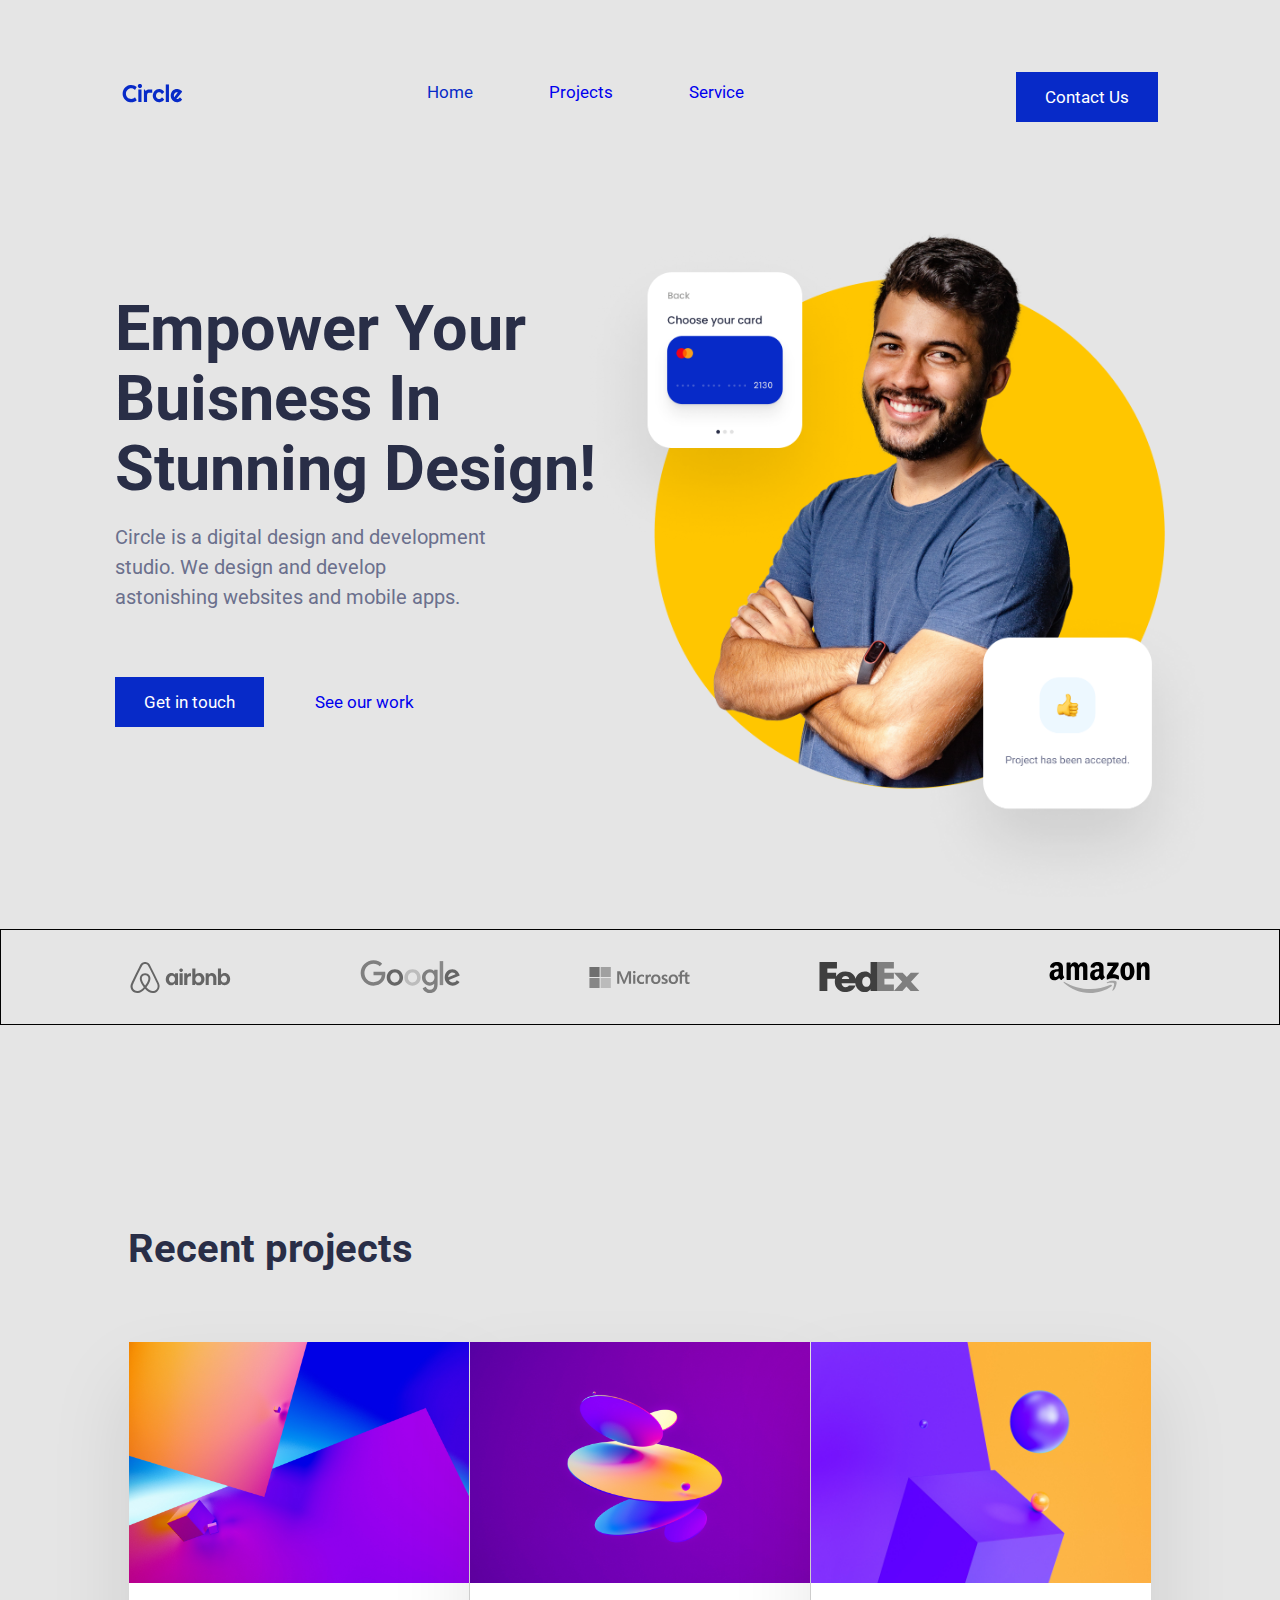
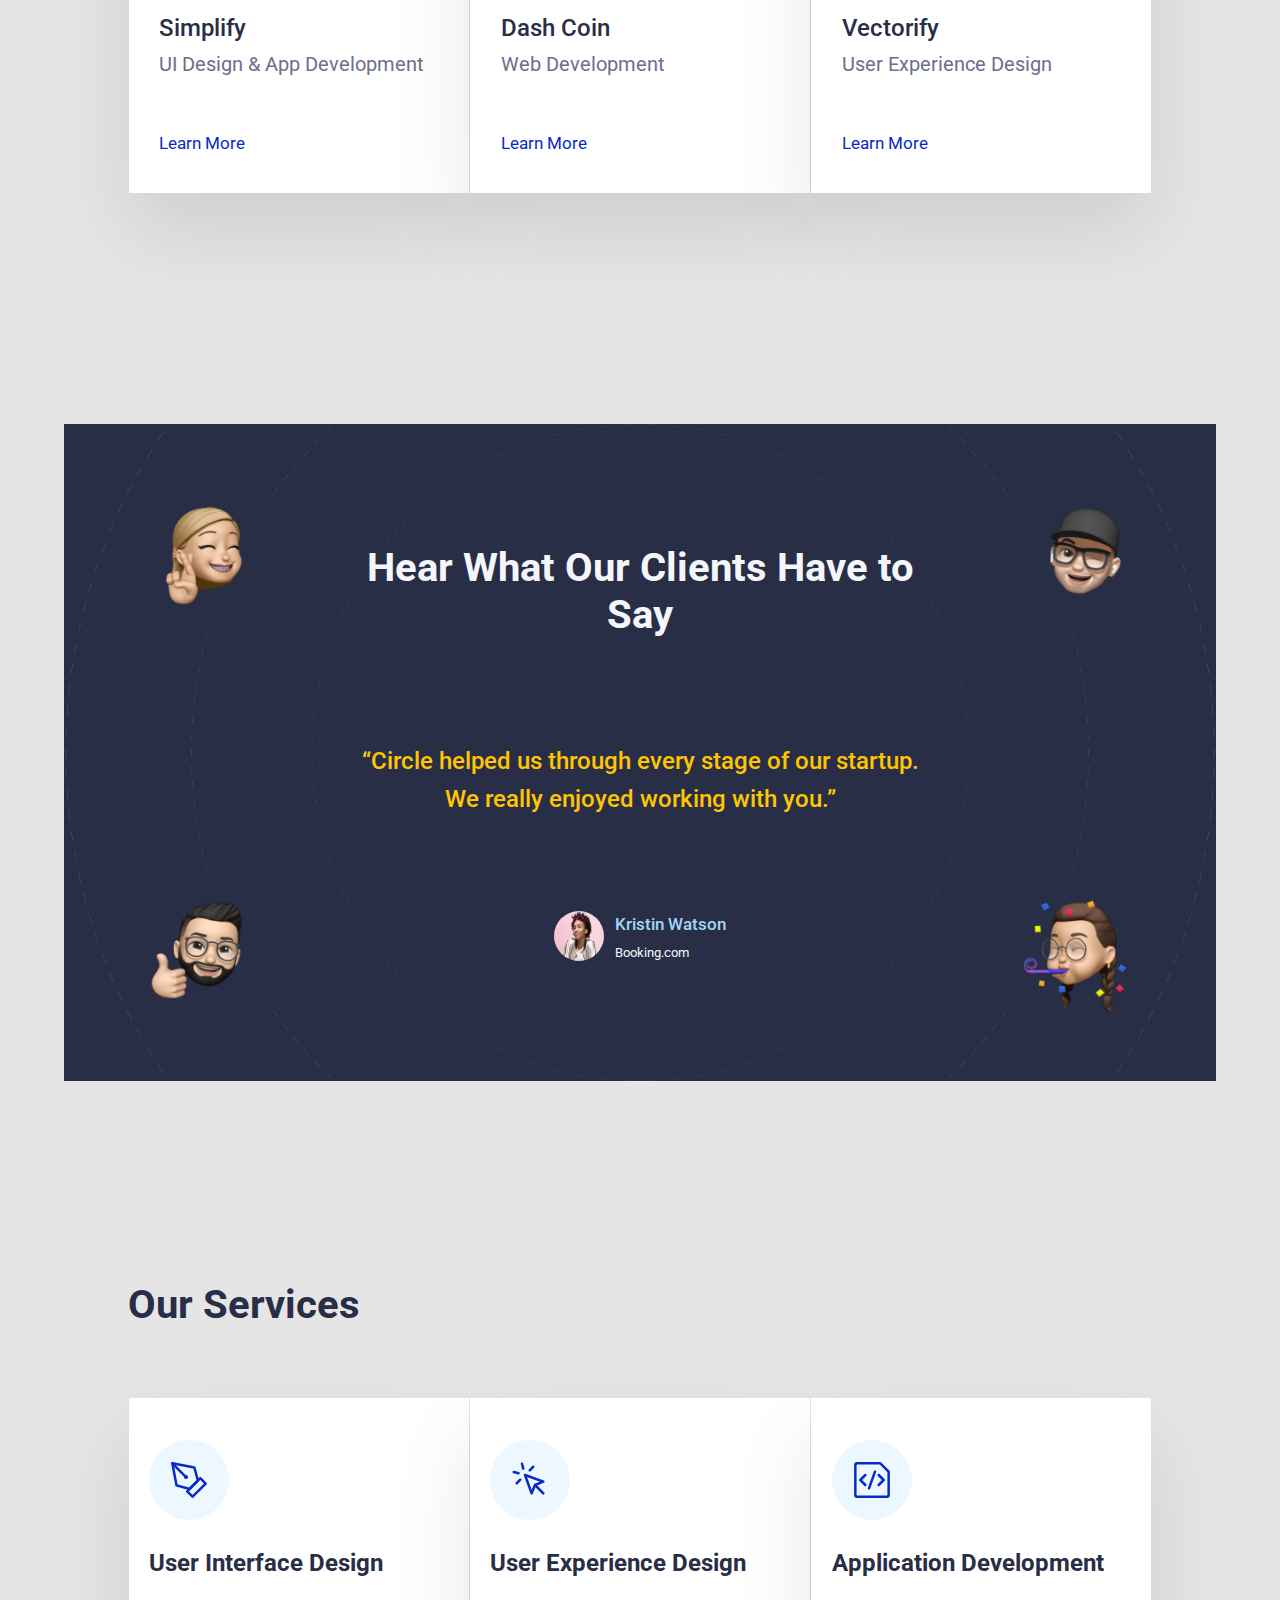
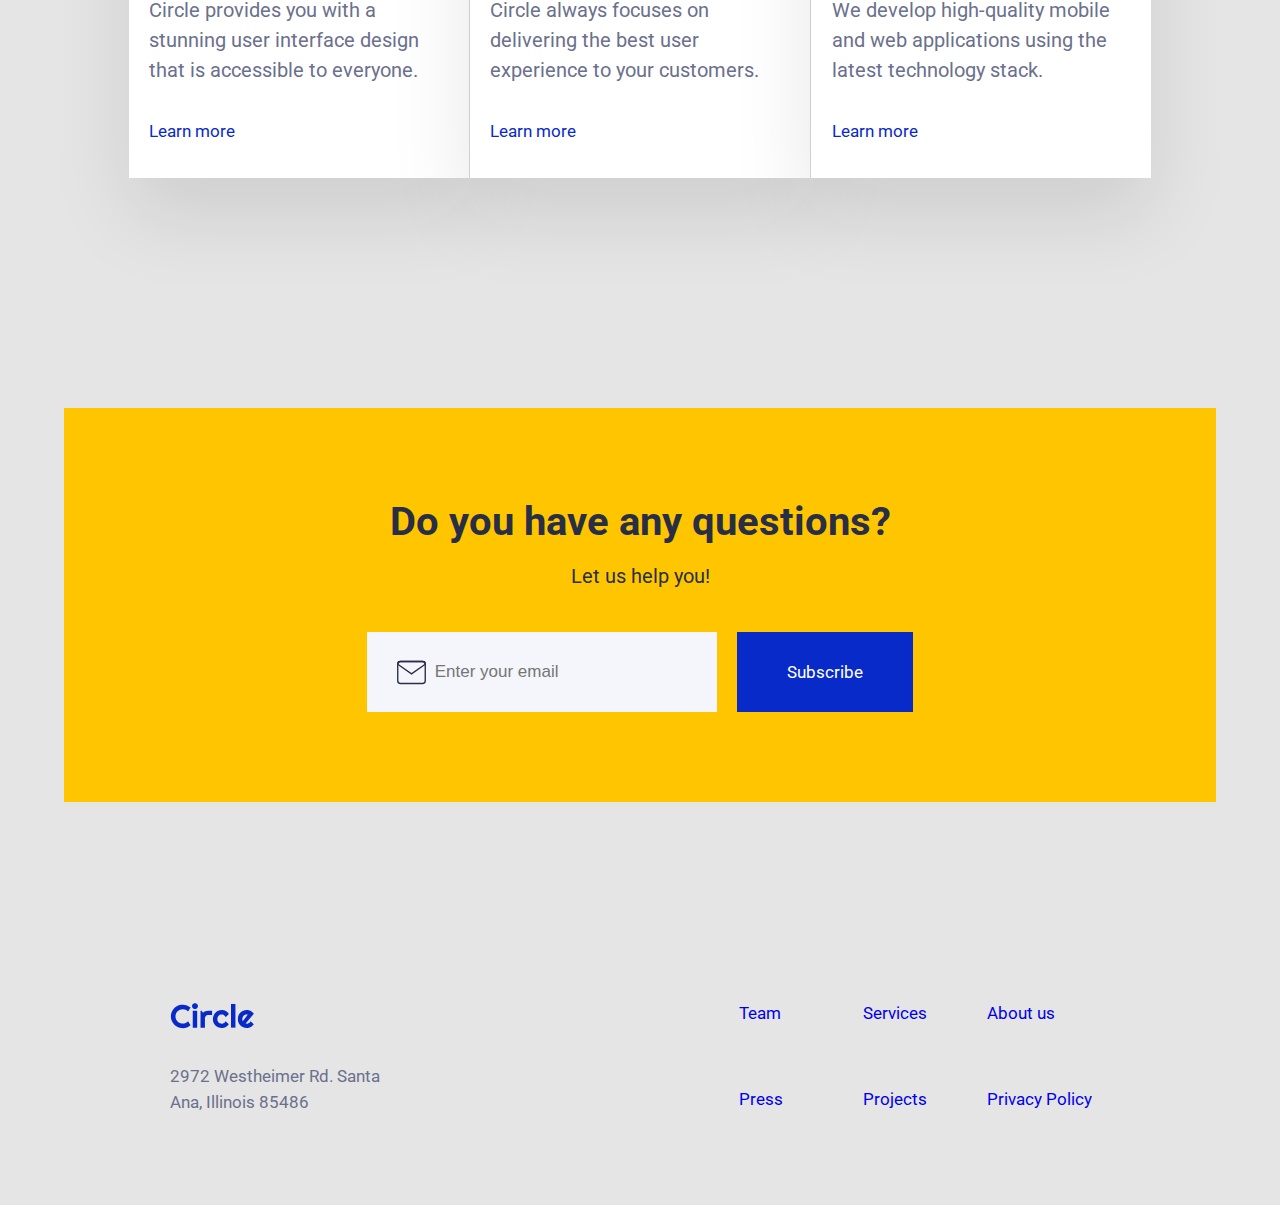
<file: index.html>
<!DOCTYPE html>
<html lang="en">
<head>
    <meta charset="UTF-8">
    <meta http-equiv="X-UA-Compatible" content="IE=edge">
    <meta name="viewport" content="width=device-width, initial-scale=1.0">
    <title>Mid term project</title>
    <link rel="stylesheet" href="main.css">
    <link rel="stylesheet" href="home.css">
</head>
<body>

    <!--Navbar-->
    <nav class="nav">
        <img class="logo" src="/project-assets/logos/circle.svg" alt="logo Circle">
        <input class="menuBtn" id="menuBtn" type="checkbox">
        <label for="menuBtn" class="menuIcon">
            <span class="navIcon"></span>
        </label>
        <ul class="menu">
            <li><a id="homeLink" href="/index.html">Home</a></li>
            <li><a href="#projects">Projects</a></li>
            <li><a href="#service">Service</a></li>
            <li><a class="contactLi" href="contact-us-page/contact.html">Contact Us</a></li>
        </ul>
        <a href="/contact-us-page/contact.html" type="button" class="btnBlue" id="contactBtn">Contact Us</a>
    </nav>

    <!--Hero Section-->
    <section class="hero" id="hero">
        <div class="textContainer">
            <h1>Empower Your Buisness In Stunning Design!</h1>
            <p>Circle is a digital design and development studio. We design and develop astonishing websites and mobile apps.</p>
            <div class="btnContainer">
                <a href="/contact-us-page/contact.html" type="button" class="btnBlue" >Get in touch</a>
                <a href="#projects"> See our work </a>
            </div>
        </div>
        <div class="imgContainer">   
            <img class="image" src="/project-assets/hero-section/hero-image.png">
            <img class="card1" src="/project-assets/hero-section/card-1.png">
            <img class="card2" src="/project-assets/hero-section/card-2.png">
        </div> 
    </section>

    <!--Client Section-->
    <section class="client">
        <img src="/project-assets/logos/airbnb-logo.svg" alt="logo Airbnb">
        <img src="/project-assets/logos/google-logo.svg" alt="logo Google">
        <img src="/project-assets/logos/microsoft-logo.svg" alt="logo Microsoft">
        <img src="/project-assets/logos/fedex-logo.svg" alt="logo Fedex">
        <img src="/project-assets/logos/amazon-logo.svg" alt="logo Amazon">
    </section>

    <!--Project Section-->
    <section class="projects" id="projects">
        <h3>Recent projects</h3>
        <div class="cardsContainer">
            <div class="cards card1">
                <img src="/project-assets/projects-section/1.jpg" alt="colorful project image">
                <div class="content">
                    <h5>Simplify</h5>
                    <p>UI Design & App Development</p>
                    <a href="/project-page/project.html?uuid=1">Learn More</a>
                </div>
            </div>
            <div class="cards card2">
                <img src="/project-assets/projects-section/2.jpg" alt="colorful project image">
                <div class="content">
                    <h5>Dash Coin</h5>
                    <p>Web Development</p>
                    <a href="/project-page/project.html?uuid=2">Learn More</a>
                </div>
            </div>
            <div class="cards card3">
                <img src="/project-assets/projects-section/3.jpg" alt="colorful project image">
                <div class="content">
                    <h5>Vectorify</h5>
                    <p>User Experience Design</p>
                    <a href="/project-page/project.html?uuid=3">Learn More</a>
                </div>
            </div>
        </div>
    </section>

    <!-- Testimonial Section-->
    <section class="testimonial">
        <div class="container">
            <h3>Hear What Our Clients Have to Say</h3>
            <p>“Circle helped us through every stage of our startup. We really enjoyed working with you.”</p>
            <div class="profile">
                <img src="/project-assets/testimonial-section/profile.png" alt="profile avatar">
                <div class="text">
                <p>Kristin Watson</p>
                <a href="https://www.booking.com/">Booking.com</a>
                </div>
            </div>
        </div>
        <img class="avatar" id="avatar1" src="/project-assets/testimonial-section/memoji-1.png" alt="avatar">
        <img class="avatar" id="avatar2" src="/project-assets/testimonial-section/memoji-2.png" alt="avatar">
        <img class="avatar" id="avatar3" src="/project-assets/testimonial-section/memoji-3.png" alt="avatar">
        <img class="avatar" id="avatar4" src="/project-assets/testimonial-section/memoji-4.png" alt="avatar"> 
    </section>

    <!--Services Section-->
    <section class="services" id="service" >
        <h3>Our Services</h3>
        <div class="container">
            <div class="card">
                <div class="imgContainer">
                <img src="/project-assets/services-section/icons/1.svg" alt="icon">
                </div>
                <h5>User Interface Design</h5>
                <p>Circle provides you with a stunning user interface design that is accessible to everyone.</p>
                <a href="#">Learn more</a>
            </div>
            <div class="card">
                <div class="imgContainer">
                <img src="/project-assets/services-section/icons/2.svg" alt="icon">
                </div> 
                <h5>User Experience Design</h5>
                <p>Circle always focuses on delivering the best user experience to your customers.</p>
                <a href="#">Learn more</a>
            </div>
            <div class="card">
                <div class="imgContainer">
                <img src="/project-assets/services-section/icons/3.svg" alt="icon">
                </div>
                <h5>Application Development</h5>
                <p>We develop high-quality mobile and web applications using the latest technology stack.</p>
                <a href="#">Learn more</a>
            </div>

        </div>
    </section>

    <!--CTA section-->
    <section class="cta">
        <h3>Do you have any questions?</h3>
        <p>Let us help you!</p>
        <form class="form">
            <div class="emailContainer">
                <img src="/project-assets/newsletter/icon/mail.svg" alt="email icon">
                <input type="text" placeholder="Enter your email" name="email" id="emailInput">
            </div>
            <a class="btnBlue btnForm" type="button">Subscribe</a>
        </form>
    </section> 

    <!--Footer section -->
    <footer class="footer">
        <div class="container">
            <img class="imgNav" src="/project-assets/logos/circle.svg" alt="logo Circle">
            <p>2972 Westheimer Rd. Santa Ana, Illinois 85486 </p>
        </div>

        <div class="links">
            <a href="#">Team</a>
            <a href="#service">Services</a>
            <a href="#hero">About us</a>
            <a href="#">Press</a>
            <a href="#projects">Projects</a>
            <a href="#">Privacy Policy</a>
        </div>
    </footer>

    <script type="text/javascript" src="index.js"></script>
</body>
</html>
</file>
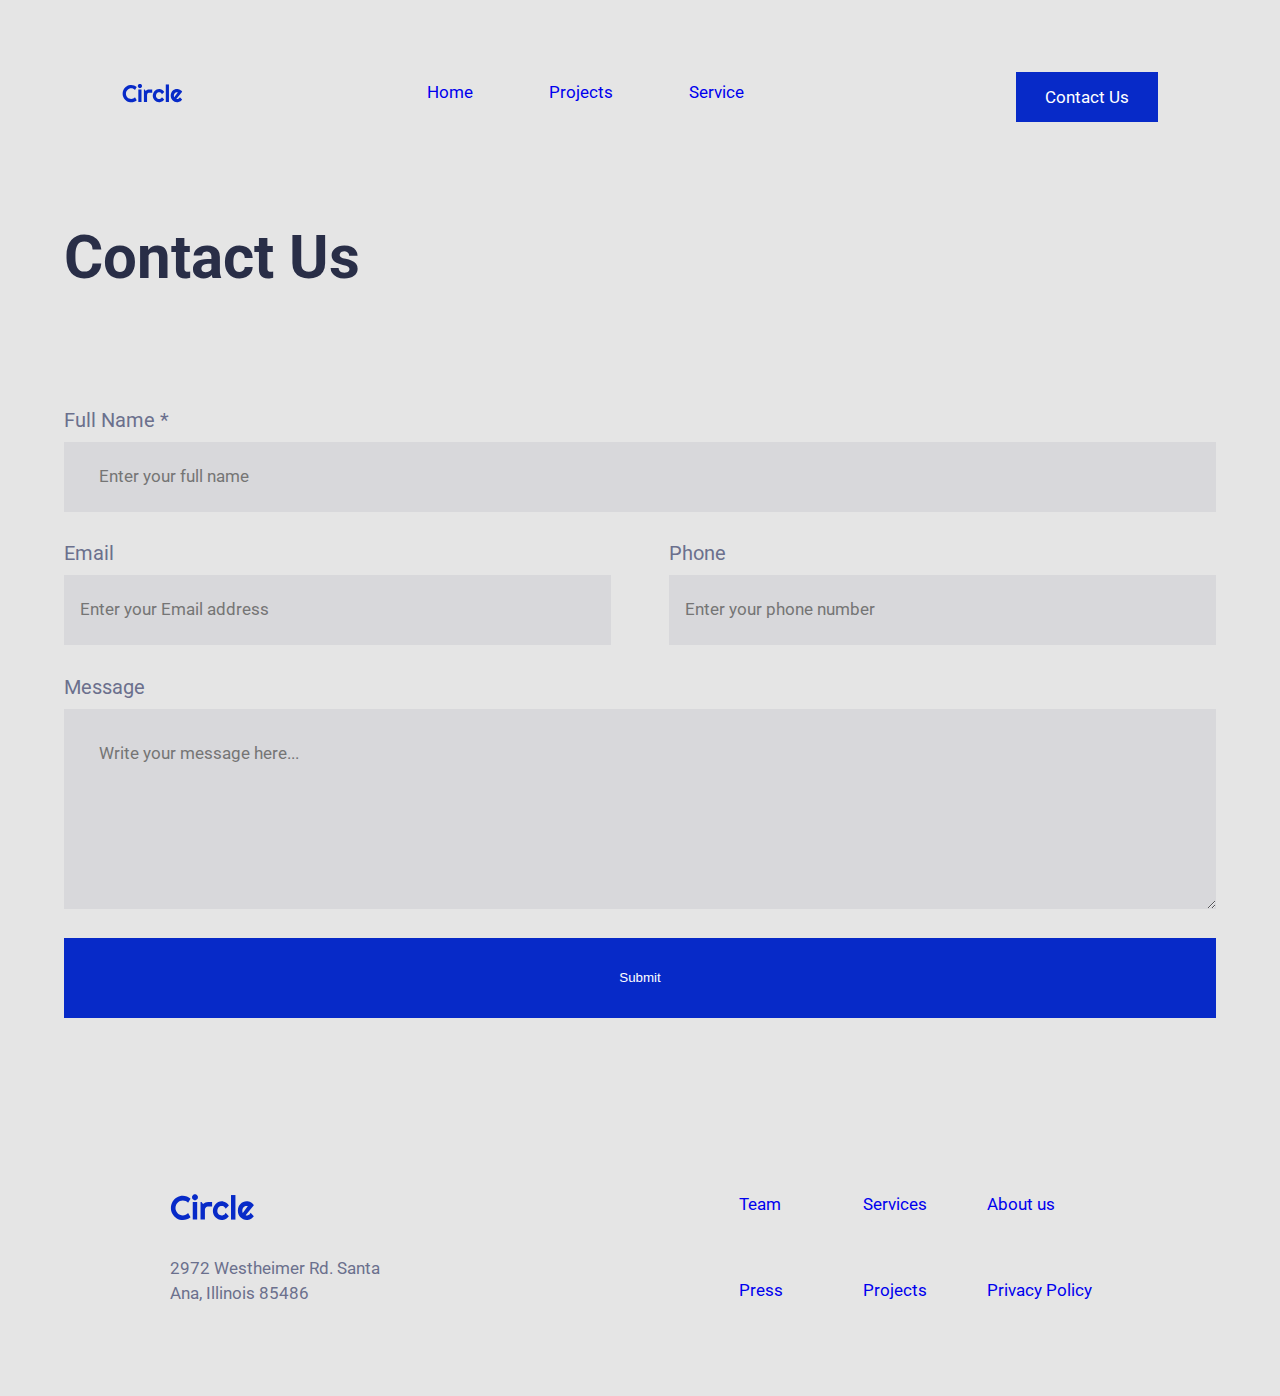
<file: contact-us-page/contact.html>
<!DOCTYPE html>
<html lang="en">
<head>
    <meta charset="UTF-8">
    <meta http-equiv="X-UA-Compatible" content="IE=edge">
    <meta name="viewport" content="width=device-width, initial-scale=1.0">
    <title>Contact us page</title>
    <link rel="stylesheet" href="/main.css">
    <link rel="stylesheet" href="/contact-us-page/contact.css">
</head>
<body>
    <!--Nav section-->
    <nav class="nav">
        <img class="logo" src="/project-assets/logos/circle.svg" alt="logo Circle">
        <input class="menuBtn" id="menuBtn" type="checkbox">
        <label for="menuBtn" class="menuIcon">
            <span class="navIcon"></span>
        </label>
        <ul class="menu">
            <li><a href="/index.html">Home</a></li>
            <li><a href="/project-page/project.html/?uuid=1">Projects</a></li>
            <li><a href="/index.html">Service</a></li>
            <li><a class="contactLi" href="/contact-us-page/contact.html">Contact Us</a></li>

        </ul>
        <a href="/contact-us-page/contact.html" type="button" class="btnBlue" id="contactBtn">Contact Us</a>
    </nav>

    <!--Form section-->
    <section class="formContainer">
        <h1>Contact Us</h1>

        <form>
                <lable for="name" class="labels box1">
                    Full Name *
                    <input type="text" id="name" name="name" placeholder="Enter your full name">
                </lable>
                <lable for="email" class="labels box2">Email
                    <input type="email" id="email" name="email" placeholder="Enter your Email address">
                </lable> 
                <lable for="phone" class="labels box3">
                    Phone
                    <input type="tel" id="phone" name="phone" placeholder="Enter your phone number">
                </lable>
                <lable for="message" class="labels box4">
                    Message
                    <textarea id="txt" name="message" placeholder="Write your message here..."></textarea>
                </lable>
                <button type="button" class="btnBlue box5" id="button">Submit</button>
        </form>
    </section>


    <!--Footer section -->
    <footer class="footer">
        <div class="container">
            <img class="imgNav" src="/project-assets/logos/circle.svg" alt="logo Circle">
            <p>2972 Westheimer Rd. Santa Ana, Illinois 85486 </p>
        </div>

        <div class="links">
            <a href="#">Team</a>
            <a href="#service">Services</a>
            <a href="#hero">About us</a>
            <a href="#">Press</a>
            <a href="#">Projects</a>
            <a href="#">Privacy Policy</a>
        </div>
    </footer>  

    <script type="text/javascript" src="contact.js"></script>
</body>
</html>
</file>
<file: main.css>
@import url('https://fonts.googleapis.com/css2?family=Roboto:wght@400;500;700&display=swap');

/* General styles */
html {
    font-size: 20px;
}

* {
    margin: 0;
    padding: 0;
    box-sizing: border-box;
}

body{
    font-family: 'Roboto';
    color: #6B708D;
    background-color: #E5E5E5;
    position: absolute;
    width: 100vw;
    height: 100%;
}

a {
    text-decoration: none;
    background: none;
    font-size: 0.85rem;
}

.btnBlue {
    display: block;
    background-color: #072AC8;
    padding: 0.75rem 1.45rem;
    color: white;
    text-align: center;
    border: none;
}


h1 {
    font-size: 3rem;
    color: #292E47;
}

h3 {
    color: #292E47;
    font-size: 2rem;
    margin-bottom: 3.5rem;
}

h5 {
    color: #292E47;
    font-size: 1.2rem;
}

section {
    margin-bottom: 10rem;
}

/* Hidddening stuff I need later */

.nav .contactLi{
    display: none;
}

.nav .menuBtn, .menuIcon {
    display: none;
}

/* General tablet styles */
@media (max-width: 820px) {

    html {
        font-size: 16px;
    }

    body {
        padding-top: 15%;
        width: 100vw;
    }

    #contactBtn{
        display: none;   
    }

    .contactLi {
        display: block;
    }

    .menuIcon {
        display: inline;
    }

}

/* Genral phone style */ 
@media (max-width: 480px) {
    html {
        font-size: 14px;
    }
}


/* Nav bar style */

.nav {
    display: flex;
    justify-content: space-around;
    align-items: last baseline;
    width: 100%;
    height: 6.1rem;
    margin-bottom: 5rem;
    overflow-x:hidden;
}

.nav .logo{
    width: 3.05rem;
}

.nav .menu {
    list-style-type: none;
    display: flex;
    justify-content: space-between;
    gap: 22%;
    width: 27%;
} 


/* Tablet Nav Bar */ 

@media (max-width: 820px) {

    /* Changing nav */

    .nav {
        background-color: #A2D6F9;
        display: block;
        height: auto;
        position: fixed;
        width: 100%;
        top: 0;
        z-index: 999;
    }

    .nav .menu{
        display: block;
        overflow: hidden;
        width: 100%;

        clear: both;
        max-height: 0;
        transition: max-height .3s ease-out;
    }

    .nav .logo {
        width: 5.9rem;
        float: left;
        padding: 3%; 
        
    }

    .nav .menu a{
        touch-action: manipulation;
        background-color: #A2D6F9 ;
        font-size: 1.5rem;
        display: block;
        padding: 2% 4%;

    }

    .nav .menu a:active,
    .nav .menu a:focus,
    .nav .menu a:hover{
        background-color: #072AC8;
        color: white;
    }


     /* Hamburger menu */

    .nav .menuIcon {
        background-color: #A2D6F9;
        padding: 4% 3%;
        position: relative;
        float: right;
    }

    .nav .menuIcon .navIcon {
        background-color: #6B708D;
        display: block;
        width: 1.87rem;
        height: 3px;
        position: relative;
        transition: background-color .2s ease-out;
    }

    .nav .menuIcon .navIcon::before,
    .nav .menuIcon .navIcon::after {
        background-color: #6B708D;
        content: "";
        display: block;
        width: 100%;
        height: 100%;
        position: absolute;
        transition: all .2s ease-out;
    }

    .nav .menuIcon .navIcon::before{
        top: 0.625rem;
    }

    .nav .menuIcon .navIcon::after{
        bottom: 10px;
    }

    /* Showing menu when menuIcon clicked*/ 

    .nav .menuBtn:checked ~ .menu{
        max-height: 240px;
    }

    /* Showing X when the menuIcon is clicked */
    .nav .menuBtn:checked ~ .menuIcon .navIcon{
        background-color: transparent;
    }
    .nav .menuBtn:checked ~ .menuIcon .navIcon::before{
        transform: rotate(-45deg);
        top: 0;
    }
    .nav .menuBtn:checked ~ .menuIcon .navIcon::after{
        transform: rotate(45deg);
        bottom: 0;
    }

}


/* Phone Nav Bar */ 
@media (max-width: 480px) {
     /* Hamburger menu */
    .nav .menuIcon {
        padding: 5%;
    }

    .nav .menuIcon .navIcon {
        width: 1.5rem;
        height: 2px; 

    } 

    .nav .menuIcon .navIcon::before{
        top: 6px;
    }

    .nav .menuIcon .navIcon::after{
        bottom: 6px;
    } 
}

/* Footer section styling */
.footer{
    display: flex;
    justify-content: space-around;
    align-items: center;
    padding-bottom:7%;
    width: 100%;
}

/* Positioning logo and address */
.footer .container{
    max-width: 18%;
}
.footer .container > img{
    width: 37%;
    margin-bottom: 1.5rem;
} 
.footer .container > p {
    font-size: 0.85rem;
    line-height: 150%;
}

/* Positioning links */

.footer .links {
    width: 29%;
    min-height: 5.6rem;
    display: grid;
    grid-template-columns: 1fr 1fr 1fr;
    grid-template-rows: 1fr 1fr;
    row-gap: 3rem;
}

/* Tablet footer styling */ 

@media (max-width: 820px) {
    .footer .links {
        width: 50%;
        column-gap: 5%;
    }

}


/* Phone footer styling */ 
@media (max-width: 480px) {
    .footer{
        background-color: #A2D6F9;
        flex-direction: column;
        justify-content: space-around;
        align-items: flex-start;
        width: 100%;
    }
    
    /* Positioning logo and address */
    .footer .container{
        margin: 1.42rem;
    }
    .footer .container img{
        width: 4.28rem;
    } 
    .footer .container p {
        width: 493%;
        line-height: 150%;
    }
    
    /* Positioning links */
    
    .footer .links {
        margin: 1.42rem;
        grid-template-columns: 1fr 1fr;
        grid-template-rows: 1fr 1fr 1fr;
        row-gap: 1.42rem;
        column-gap: 60%;
    }
    
    .footer .links a {
        width: 170%;
    }


}
</file>
<file: home.css>
.nav .menu #homeLink {
    color:#072AC8;
} 

/* Hero section style */

.hero{
    display: flex;
    justify-content: center;
    align-items: center;
    gap: 2%;
    width: 100%;
    margin-bottom: 6.5rem;
} 

/* Text container */

.hero .textContainer{
    width: 40%;
}

.hero .textContainer h1{
    font-size: 3.15rem;
    line-height: 111%;
    margin-bottom: 18px;

}

.hero .textContainer p {
    margin-bottom: 65px;
    width: 74%;

    line-height: 150%;
}

.hero .btnContainer {
    display: flex;
    align-items: center;
    flex-wrap: wrap;
    gap: 10%;
}

/* Img Container */
.imgContainer {
    position: relative;
    width: 40%;
}


.hero .imgContainer .image{
    position: relative;
    width: 100%;
}

.hero .imgContainer .card1 {
    position: absolute;
    
    width: 60%;
    height: auto;
    right: 56%;
    top: 2%

}

.hero .imgContainer .card2 {
    position: absolute;
    width: 60%;
    height: auto;
    left: 51%;
    top: 66%;
}


/* Tablet hero section */

@media (max-width: 820px) {

    /* Tablet text container */ 

    .hero .textContainer h1 {
        width: 75%;
        font-size: 2rem

    }
    .hero .textContainer p{
        margin-bottom: 2.5rem;
    }

    .hero .btnContainer a {
        margin: 5% 0;
    }

}



/* Phone hero section */ 
@media (max-width: 480px){

    .hero {
        flex-direction: column;
        position: relative;
    }

    /* Phone text container */

    .hero .textContainer {
        width: 100%;
        position: relative;
        background: none;
        text-align:left;
        padding: 2%;
    }

    .hero .textContainer h1 {
        font-size: 2.5rem;
        margin-bottom: 105%;
    }

    .hero .textContainer p{
        font-size: 1.4rem;
        width: 100%;
    }

    .hero .btnContainer a {
        margin: 0;
    }


    /* Phone Image container */ 

    .hero .imgContainer {
        position: absolute;
        top: 23%;
        margin: 6%;
        width: 100%;
        height: auto;
    }

    .hero .imgContainer .image {
        width: 70%;
        height: auto;
        left: 20%;
    }

    .hero .imgContainer .card1 {
        width: 42%;
        left: 7%;
    }

    .hero .imgContainer .card2  {
        width: 40%;
        left: 55%;
        top: 70%;
    }


}


/* Client section style */

.client {
    display: flex;
    justify-content: space-evenly;
    align-items:center;
    width: 100%;
    min-height: 4.8rem;

    border: 1px solid #000000;

}

.client > img {
    filter: grayscale(100%);
    height: auto;
    width: 5.05rem;
}

/* Client section tablet */
@media (max-width: 820px) {
    .client {
        flex-wrap: wrap;
    }

    .client > img {
        margin: 5%;
    }
}


/* Project section style */
.projects{
    display: flex;
    flex-flow: column wrap;
    align-content: center;
    width: 100%;
    height: auto;
}

.projects .cardsContainer{
    display: flex;
    flex-wrap: wrap;
    justify-content: space-around;
    width: 80%; 

}

.projects .cards {
    display: flex;
    flex-flow: column wrap;
    align-content: center;
    width: 340px;
    margin-bottom: 3%;

    background-color: #FFFFFF; 
    box-shadow: 0px 38.7755px 77.551px rgba(0, 0, 0, 0.1);
}

.projects .cards .content> h5, 
.projects .cards .content > p,
.projects .cards  .content > a {
    padding-left: 9%;
}

.projects .cards .content > h5 {
    font-weight: 500;
    margin-bottom: 3%; 
}

.projects .cards .content> p {
    margin-bottom: 2.7rem;
}

.projects .cards .content> a {
    color: #072AC8;

}

.projects .cards > img{
    width: 100%;
    height: 53.5%;
    margin-bottom: 9%;
}

/* Tablet project section */
@media (max-width: 820px) {
    .projects{
        height: 40%;
        margin-bottom: 10%;
    }

    .projects .cardsContainer {
        height: 70%;
    }

    .projects .cardsContainer .cards img {
        display: none;
    }

    .projects .cards {
        user-select: none;
        justify-content: flex-end;
        border-radius: 1rem;
        overflow: hidden;

        width: 30%;
    
        box-shadow: 0px 38.7755px 77.551px rgba(0, 0, 0, 0.1);
        transition: transform 500ms ease;
    }

    .projects .cards .content p,
    .projects .cards .content h5{
        color:#F4F6FC;
        padding: 4%;
        margin: 0;
    }

    .projects .cards .content p {
        font-size: 0.81rem;
        margin-bottom: 3%;
    }

    .projects .cards .content h5{
        margin-bottom: 5%;
    }
    
    .projects .card1 {
        background-image: url("/project-assets/projects-section/1.jpg");
        background-size: cover;
        background-position: center;
    }

    .projects .card2 {
        background-image: url("/project-assets/projects-section/2.jpg");
        background-size: cover;
        background-position: center;

    }

    .projects .card3 {
        background-image: url("/project-assets/projects-section/3.jpg");
        background-size: cover;
        background-position: center;
    }

    .projects .cards .content {
        width: 100%;
        padding: 0 0 10% 4%;
        background: linear-gradient(
            hsl(0 0% 0%/ 0),
            hsl(20 0% 0%/ 0.1) 20%,
            hsl(0 0% 0% / 1));
        transform: translateY(60%);
        transition: transform 500ms ease; 
    } 
    
    .projects .cards .content a {
        padding: 2%;
        margin-left: 2%;
        color:#292E47;
        cursor: pointer;
        background-color: #FFC600;
        border-radius: 0.25em ;
    }
    /* Animating */ 
    .projects .cards:hover,
    .projects .cards:focus,
    .projects .cards:active {
        transform: scale(1.5);
        z-index: 3;
    }

    .projects .cards .content a:hover,
    .projects .cards .content a:focus,
    .projects .cards .content a:active{
        background-color:#ECF7FF;
    }

    .projects .cards:hover .content,
    .projects .cards:focus .content,
    .projects .cards:active .content {
        transform: translateY(0);
    }

}  

/* Phone projects sectiona */ 
@media (max-width: 480px) {
    .projects {
        height: auto;
    }

    .projects .cardsContainer {
        flex-wrap: nowrap;
        flex-direction: column;
        align-items: center;
    }

    .projects .cards {
        touch-action: manipulation;
        width: 90%;
    }

    .projects .cards:hover,
    .projects .cards:focus, 
    .projects .cards:active {
        transform: scale(1.3);
    }

    .projects .cards .content h5 {
        margin-top: 2%;
    }
}

/* Testimonial section style */

.testimonial{
    position: relative;
    margin-right: 5%;
    margin-left: 5%;
    padding-top: 6rem;
    padding-bottom: 6rem;

    background-color: #292E47;;
    background-image: url('/project-assets/testimonial-section/orbit.png');
    background-position: center;
    background-size: cover;
}

.testimonial .container {
    background-color: #292E47;
    margin-left: 25%;
    margin-right: 25%;
}

.testimonial .container h3 {
    text-align: center;
    margin-bottom: 5.2rem;

    color: #F4F6FC;
}

.testimonial .container p {
    text-align: center;
    margin-bottom: 16%;

    color: #FFC600;
    font-size: 1.2rem;
    font-weight: 500;
    line-height: 160%;

}

/* Profile style and positioning */ 

.testimonial .container .profile{
    background-color: #292E47;
    display: flex;
    justify-content: center;
    height: 2.5rem;
}

.testimonial .container .profile > img {
    width: 2.5rem;
    border-radius: 50%;
    margin-right: 2%;
}

.testimonial .container .profile .text {
    background-color: #292E47;
}

.testimonial .container .profile .text > p {
    color: #A2D6F9;
    font-size: 0.85rem;
    margin: 0;
}
.testimonial .container .profile .text > a {
    color: #F4F6FC;
    font-size: 0.65rem;
}

/* Avatar positioning */

.testimonial .avatar{
    background-color: #292E47;
    position: absolute;
    width: 11.5%;
}

#avatar1 {
    top: 10%;
    left: 6%;
}

#avatar2 {
    top: 10%;
    right: 6%;
}

#avatar3 {
    left: 6%;
    bottom: 10%;
}

#avatar4 {
    right: 6%;
    bottom: 10%;
}

/* Taablet testimonial section styling */
@media (max-width: 820px) {

    #avatar1, 
    #avatar2,
    #avatar3,
    #avatar4 {
        width: 15%;
        height: auto;
    }
}

/* Phone testimonial section styling */
@media (max-width: 480px) {

    .testimonial .container .profile {
        display : none;
    }

    #avatar2,
    #avatar3,
    #avatar4 {
        display: none;
    }

    .testimonial{
        position: relative;
        margin-right: 5%;
        margin-left: 5%;
        padding: 0;
    }

    .testimonial .container {
        margin: 20% 5% 20% 5%;
        padding: 20% 10% 10% 10%;
    }


    .testimonial .container h3 {
        text-align: left;
        margin-bottom: 15px;
        font-weight: 500;

    }

    .testimonial .container p {
        text-align: left;
        margin-bottom: 0;
    
        font-size: 1.42rem;
        font-weight: 400;
        line-height: 146%;
    }

    #avatar1 {
        top: -12%;
        left: 38%;
        border-radius: 50%;
        width: 25%;
        height: auto;
        background-color: #FFFFFF;
    }
}

/* Services section style and positioning */
.services{
    display: flex;
    flex-flow: column wrap;
    align-content: center;
    width: 100%;
}

.services .container {
    display: flex;
    flex-wrap: wrap;
    justify-content: space-around;
    width: 80%; 
} 

.services .card {
    user-select: none;
    display: flex;
    flex-direction: column;
    padding-left: 2%;
    padding-right: 2%;
    width: 340px;
    height: 380px;
    margin-bottom: 3%;
    background-color: #FFFFFF;
    box-shadow: 0px 38.7755px 77.551px rgba(0, 0, 0, 0.1);
}

.services .card .imgContainer {
    background-color: #ECF7FF;
    display: flex;
    align-items: center;
    justify-content: center;

    border-radius: 50%;
    width: 80px;
    height: 80px;

    margin-bottom: 10%;
    margin-top: 14%;
} 

.services .card .imgContainer > img {
    width: 50%;
}

.services .card > h5 {
    margin-bottom: 6%;
}

.services .card > p {
    line-height: 150%;
    margin-bottom: 12%;
}

.services .card > a {
    color: #072AC8
}

/* Tablet services styling */ 
@media (max-width: 820px) {
    .services{
        align-items: baseline;
    }

    .services .container {
        justify-content: space-between;
        width: 80%; 
    } 

    .services .card {
        touch-action: manipulation;
        padding-left: 5%;
        padding-right: 5%;
        width: auto;
        height: auto;

        transition: background-color 0.5s ease, color 0.5s ease;
    }

    .services .card .imgContainer {
        width: 50px;
        height: 50px;

        margin-top: 5%;
        margin-bottom: 5%;
    } 

    .services .card > h5 {
        font-size: 1.52rem;
        margin-bottom: 5%;
    }

    .services .card > p {
        font-size: 1.25rem;
        margin-bottom: 5%;
    }

    .services .card > a {
        margin-bottom: 5%;
    }

    .services .card:hover,
    .services .card:active{
        background-color: #072AC8;
        background-color:linear-gradient(to top, #FFFFFF #072AC8);
        color:#E5E5E5;
    }
    .services .card:hover h5,
    .services .card:active h5,
    .services .card:hover a,
    .services .card:active a {
        color:#A2D6F9;
    }
}

/* Cta styiling */ 

.cta{
    background-color: #FFC600;
    margin-left: 5%;
    margin-right: 5%;
    display: flex;
    flex-direction: column;
    justify-content: center;
    align-items: center;
    padding: 7%;
}
.cta > h3 {
    margin-bottom: 2%;
}
.cta > p {
    margin-bottom: 4.5%;
    color:#292E47;
}

.cta .form {
    background-color: #FFC600;
    display: flex;
    align-items: center;
    justify-content: center;
    width: 100%;
    gap: 2%;
}

.cta .emailContainer {
    background-color: #F4F6FC;
    display: flex;
    flex-wrap: wrap;
    justify-content: flex-start;
    align-items: center;
    gap: 2%;
    width: 36%;
    height: 4rem;
    
}

.cta .emailContainer > input  {
    background-color: #F4F6FC;
    border: none;
    font-size: 0.85rem;
    width: 80%;
}

.cta .emailContainer > img {
    width: 9.3%;
    margin-left: 8% ;
}

.cta .btnForm {
    width: 18.1%;
    height: 4rem;
    padding: 0;
    display: flex;
    align-items: center;
    justify-content: center;
}

/* CTA tablet styling */
@media (max-width: 820px) {
    .cta{
        text-align: center;
    }

    .cta .emailContainer {
        width: 65%;
    } 

    .cta .btnForm {
        width: 25%;
    }

}

 /* CTA phone styling */

@media (max-width: 480px) {
    .cta{
        padding: 7%;
        gap: 10px;
    }
    
    .cta .form {
        flex-direction: column;
        gap: 10px;
    }

    .cta .emailContainer {
        width: 100%;
    }

    .cta .btnForm {
        width: 50%;
    }
}
</file>
<file: contact-us-page/contact.css>
/* Form section */

.formContainer{
    width: 90%;
    margin-left: 5%;
    margin-right: 5%;
}

.formContainer h1 {
    margin-bottom: 10%;
    margin-right: 3%;
}

.formContainer form {
    display: grid;
    grid-template-rows: 1fr 1fr 2fr 1fr;
    grid-template-columns: 1fr 1fr;
    gap: 5%;
}

.formContainer .box1,
.formContainer .box4,
.formContainer .box5 {
    grid-column: span 2;
}


.formContainer input,
.formContainer textarea {
    display: block;
    background-color: rgba(107, 112, 141, 0.1);
    border: none;
    margin-top: 10px;
    padding: 3%;
}

#name,
#email,
#phone {
    width: 100%;
    height: 70px;
}

#txt {
    width: 100%;
    height: 200px;
}

#button{
    width: 100%;
    height: 80px;
}

textarea::placeholder,
input::placeholder{
    font-size: 0.85rem;
    font-family: 'Roboto';
}

/* Phone form styling */
@media (max-width: 480px) {
    .formContainer form {
        grid-template-rows: 1fr 1fr 1fr 4fr 1fr;
        grid-template-columns: 1fr;
    }
    
    .formContainer .box1,
    .formContainer .box4,
    .formContainer .box5 {
        grid-column: span 1;
    }
    
    .formContainer .labels {
        height: 100px;
        font-size: 1.142rem;
    }

    #textarea {
        height: 100px;
    }

    #button{
        width: 100%;
        height: 60px;
        font-size: 1.142rem;
    }
}
</file>
